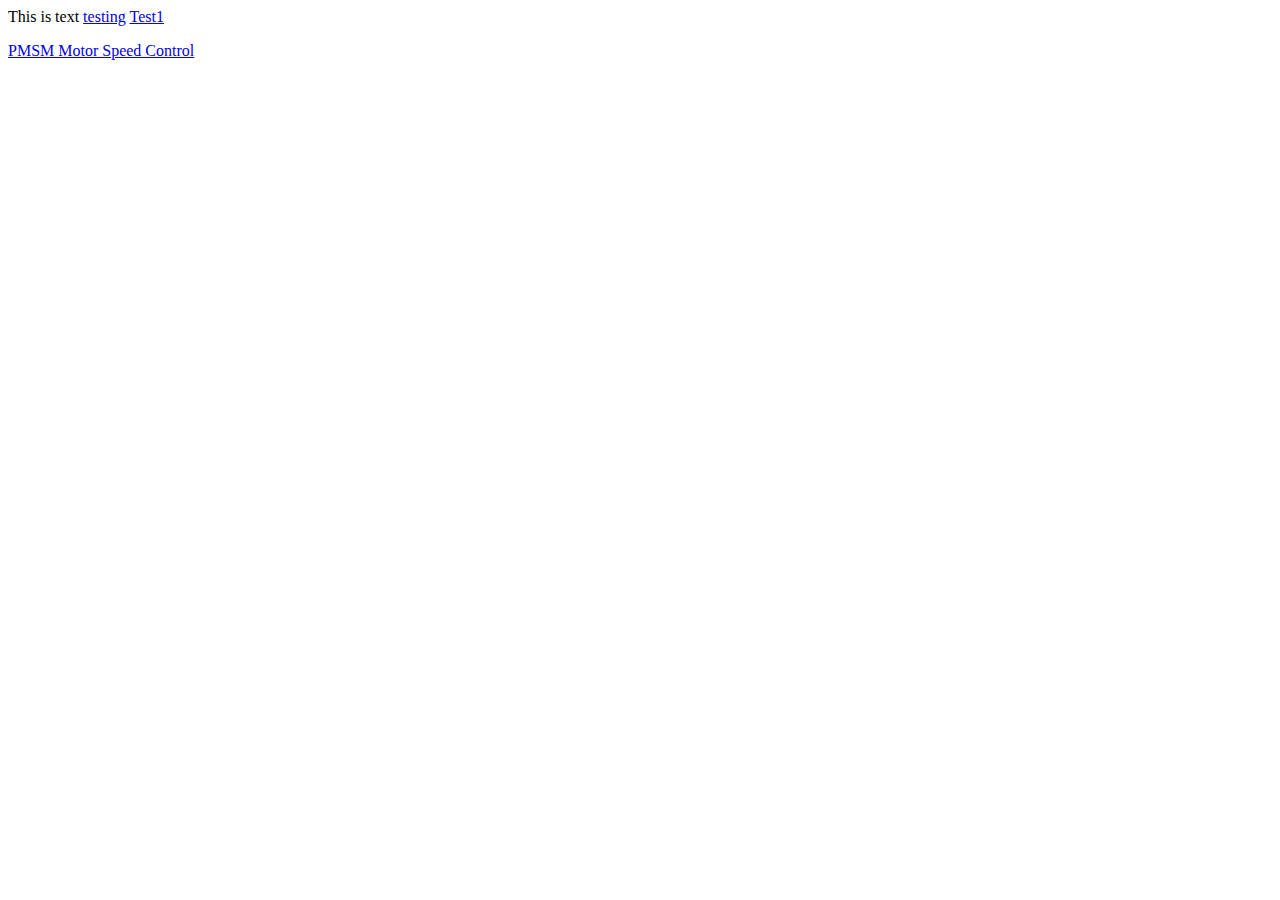
<file: index.html>
<html>
    <head> 
        <title> Test </title> 
    </head>
    <body>
        This is text
        
         <a href="test.html">testing</a> 
        <a href="../control/blob/main/python/pmsm/index.html"> Test1 </a>
        <p><a href="pmsm_speed.html">PMSM Motor Speed Control</a> </p>
    </body>

</html>
</file>
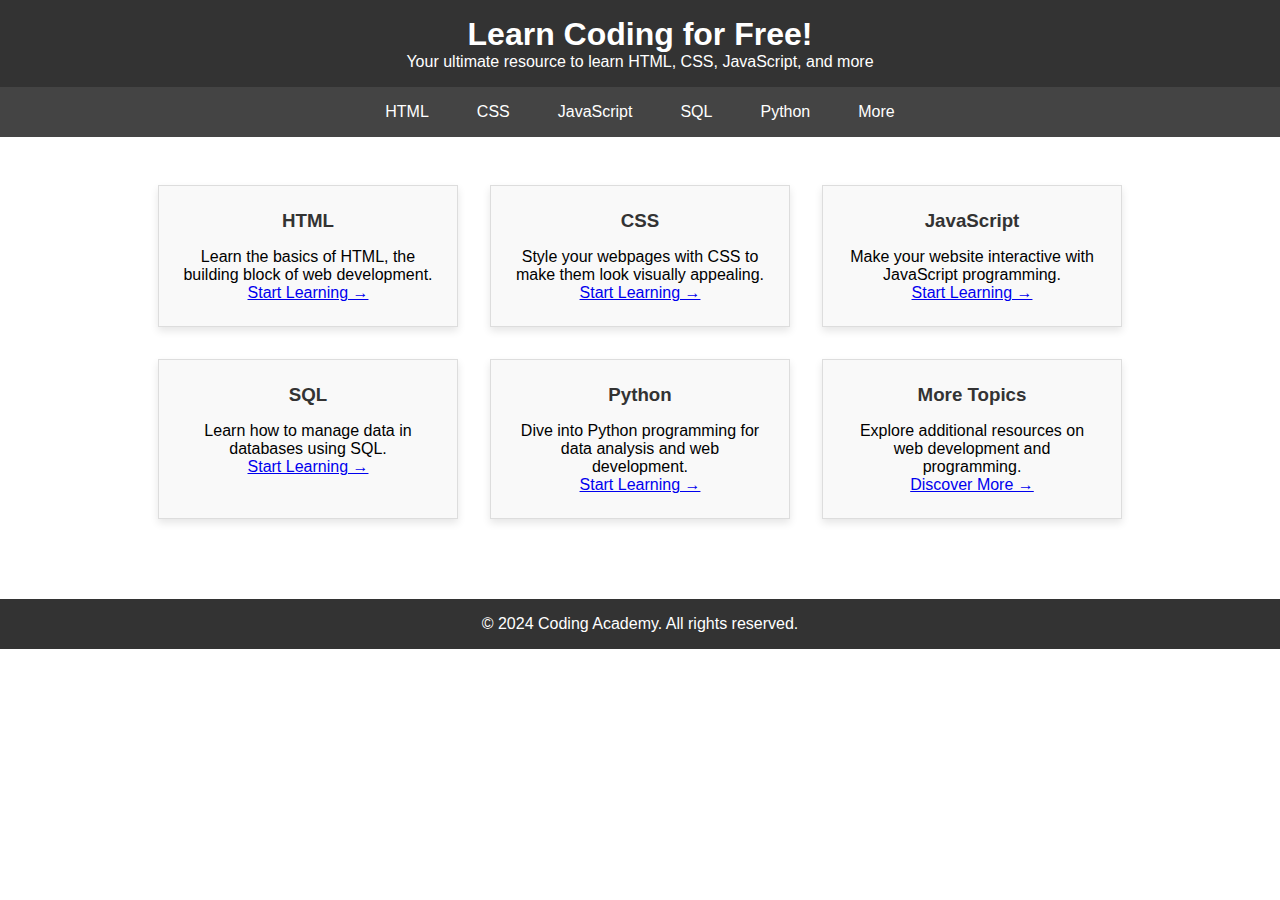
<file: test.html>
<!DOCTYPE html>
<html lang="en">
<head>
    <meta charset="UTF-8">
    <meta name="viewport" content="width=device-width, initial-scale=1.0">
    <title>Learn Coding - Example Front Page</title>
    <style>
        /* General reset */
        * {
            margin: 0;
            padding: 0;
            box-sizing: border-box;
            font-family: Arial, sans-serif;
        }

        /* Header & Navbar */
        header {
            background-color: #333;
            color: white;
            padding: 1rem;
            text-align: center;
        }

        nav {
            display: flex;
            justify-content: center;
            background-color: #444;
        }

        nav a {
            color: white;
            padding: 1rem 1.5rem;
            text-decoration: none;
        }

        nav a:hover {
            background-color: #666;
        }

        /* Main content area */
        .container {
            display: flex;
            flex-wrap: wrap;
            justify-content: center;
            padding: 2rem;
        }

        .box {
            width: 300px;
            margin: 1rem;
            padding: 1.5rem;
            background-color: #f9f9f9;
            border: 1px solid #ddd;
            text-align: center;
            box-shadow: 0px 4px 8px rgba(0, 0, 0, 0.1);
        }

        .box:hover {
            transform: translateY(-5px);
            box-shadow: 0px 6px 12px rgba(0, 0, 0, 0.15);
        }

        .box h3 {
            margin-bottom: 1rem;
            color: #333;
        }

        /* Footer */
        footer {
            background-color: #333;
            color: white;
            text-align: center;
            padding: 1rem;
            margin-top: 2rem;
        }
    </style>
</head>
<body>

    <!-- Header -->
    <header>
        <h1>Learn Coding for Free!</h1>
        <p>Your ultimate resource to learn HTML, CSS, JavaScript, and more</p>
    </header>

    <!-- Navigation Bar -->
    <nav>
        <a href="#html">HTML</a>
        <a href="#css">CSS</a>
        <a href="#js">JavaScript</a>
        <a href="#sql">SQL</a>
        <a href="#python">Python</a>
        <a href="#more">More</a>
    </nav>

    <!-- Main Content -->
    <div class="container">
        <div class="box" id="html">
            <h3>HTML</h3>
            <p>Learn the basics of HTML, the building block of web development.</p>
            <a href="#html">Start Learning &rarr;</a>
        </div>
        <div class="box" id="css">
            <h3>CSS</h3>
            <p>Style your webpages with CSS to make them look visually appealing.</p>
            <a href="#css">Start Learning &rarr;</a>
        </div>
        <div class="box" id="js">
            <h3>JavaScript</h3>
            <p>Make your website interactive with JavaScript programming.</p>
            <a href="#js">Start Learning &rarr;</a>
        </div>
        <div class="box" id="sql">
            <h3>SQL</h3>
            <p>Learn how to manage data in databases using SQL.</p>
            <a href="#sql">Start Learning &rarr;</a>
        </div>
        <div class="box" id="python">
            <h3>Python</h3>
            <p>Dive into Python programming for data analysis and web development.</p>
            <a href="#python">Start Learning &rarr;</a>
        </div>
        <div class="box" id="more">
            <h3>More Topics</h3>
            <p>Explore additional resources on web development and programming.</p>
            <a href="#more">Discover More &rarr;</a>
        </div>
    </div>

    <!-- Footer -->
    <footer>
        <p>&copy; 2024 Coding Academy. All rights reserved.</p>
    </footer>

</body>
</html>
</file>
